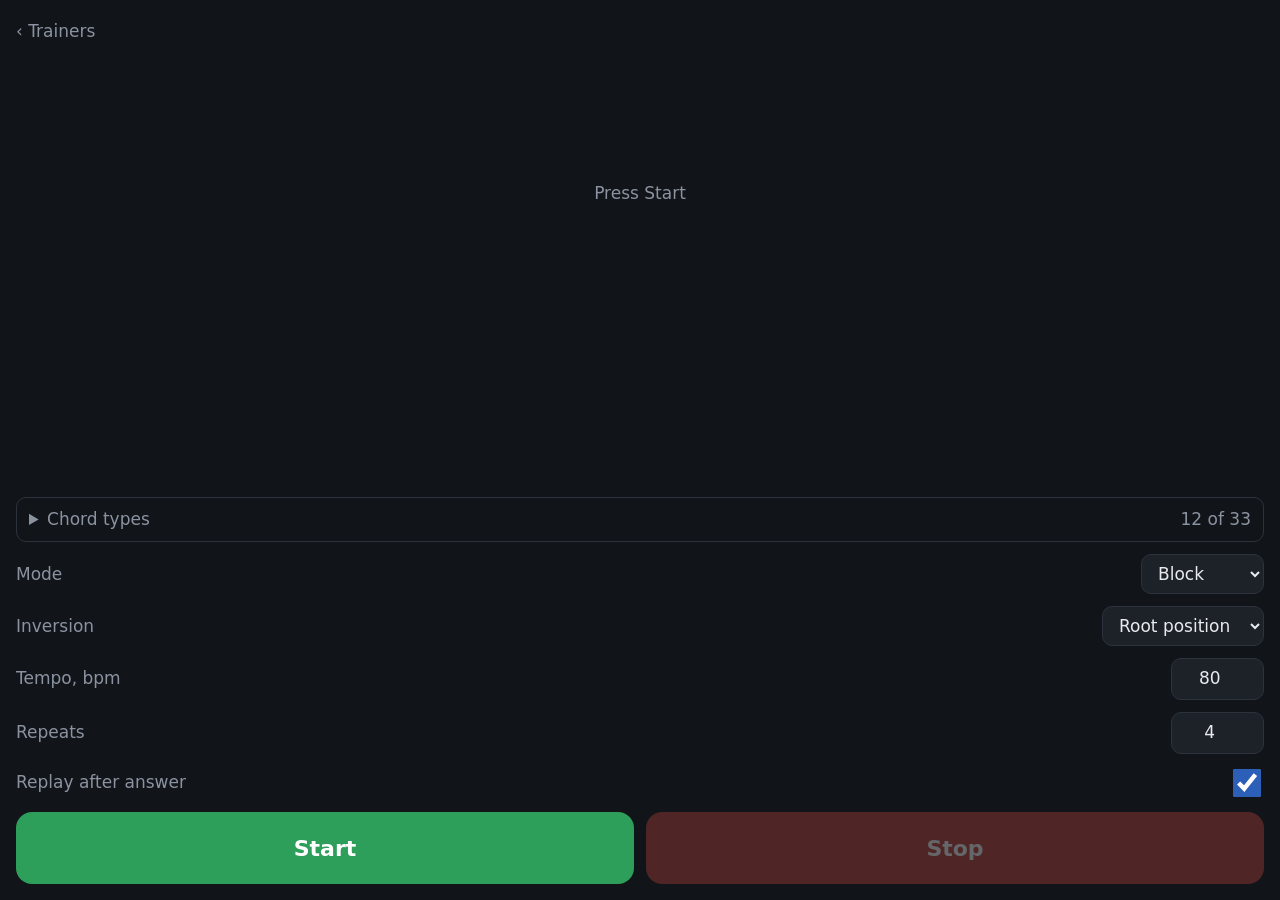
<file: chords.html>
<!doctype html>
<html lang="en">
<head>
<meta charset="utf-8">
<meta name="viewport" content="width=device-width, initial-scale=1, viewport-fit=cover">
<meta name="apple-mobile-web-app-capable" content="yes">
<meta name="apple-mobile-web-app-status-bar-style" content="black-translucent">
<meta name="theme-color" content="#111418">
<link rel="manifest" href="manifest.webmanifest">
<title>Chords · Ear Trainer</title>
<link rel="stylesheet" href="assets/css/common.css">
</head>
<body>
  <!-- Только настройки этой тренировки. Остальное — ссылку «назад», экран с ответом, поля
       Tempo/Repeats/Replay и кнопки Start/Stop — достраивает движок (EarTrainer.create) -->
  <div class="controls">
    <details class="group">
      <summary>Chord types <span id="chordCount"></span></summary>
      <div id="chords" class="toggles cols-5" role="group" aria-label="Chord types"></div>
    </details>
    <label>Mode
      <select id="mode">
        <option value="block" selected>Block</option>
        <option value="arpeggio">Arpeggio</option>
        <option value="mixed">Mixed</option>
      </select>
    </label>
    <label>Inversion
      <select id="inversion">
        <option value="0" selected>Root position</option>
        <option value="1">1st inversion</option>
        <option value="2">2nd inversion</option>
        <option value="3">3rd inversion</option>
        <option value="random">Random</option>
      </select>
    </label>
  </div>

<script src="assets/voice/chords.js"></script>
<script src="assets/js/common.js"></script>
<script>
// Тренировка видов аккордов. Общий движок (звук, цикл, голос, настройки) — в assets/js/common.js.
const ET = EarTrainer;

const WHOLE_BEATS = ET.BAR_BEATS;      // аккорд целиком звучит целую ноту (такт)
const ARPEGGIO_BEATS = 1;  // арпеджио: ноты вступают через четверть и звучат до конца последнего такта
const MAX_INVERSION = 3;   // обращения выше третьего не используются (и не озвучены)
const CHORD_LOW = 48;      // C3: ниже аккорды в тесном расположении звучат неразборчиво
const NOTES_LEVEL = 2;     // суммарная громкость нот аккорда — как у двух нот интервала

// short — подпись на кнопке и id вида в сохранённых настройках (менять его — значит сбросить
// у пользователя выбор этого вида); порядок в массиве — только порядок кнопок.
// steps — полутоны от основного тона в основном виде; off — вид выключен по умолчанию;
// say — фраза для голоса, если она отличается от name. Такие же фразы должны быть
// в make-voice.sh (ветка chords), иначе запись не найдётся.
// rootOnly — вид даётся только в основном виде: у аккордов с добавленными или пропущенными
// тонами (5, 6/9, add9, madd9, add11, 11) «N-я нота в басу» не соответствует принятым названиям
// обращений (у 11 без терции второй нотой идёт квинта, у add9 четвёртой — нона).
// letters — поправки к STEP_LETTERS для этого вида (см. ниже).
// У 11, maj7♯11, 13 и m13 часть ступеней пропущена, как это принято на практике.
const CHORDS = [
  { name: 'Major',               short: 'maj',  steps: [0, 4, 7] },
  { name: 'Minor',               short: 'min',  steps: [0, 3, 7] },
  { name: 'Diminished',          short: 'dim',  steps: [0, 3, 6] },
  { name: 'Augmented',           short: 'aug',  steps: [0, 4, 8] },
  { name: 'Sus2',                short: 'sus2', steps: [0, 2, 7], say: 'Sus two' },
  { name: 'Sus4',                short: 'sus4', steps: [0, 5, 7], say: 'Sus four' },
  { name: 'Major seventh',       short: 'maj7', steps: [0, 4, 7, 11] },
  { name: 'Dominant seventh',    short: '7',    steps: [0, 4, 7, 10] },
  { name: 'Minor seventh',       short: 'm7',   steps: [0, 3, 7, 10] },
  { name: 'Half-diminished',     short: 'm7♭5', steps: [0, 3, 6, 10], say: 'Half diminished' },
  { name: 'Diminished seventh',  short: 'dim7', steps: [0, 3, 6, 9], letters: { 9: 6 } },
  { name: 'Minor major seventh', short: 'mM7',  steps: [0, 3, 7, 11] },
  // Дополнительные виды
  { name: 'Power chord',         short: '5',       steps: [0, 7], rootOnly: true,                   off: true },
  { name: 'Major sixth',         short: '6',       steps: [0, 4, 7, 9],             off: true },
  { name: 'Minor sixth',         short: 'm6',      steps: [0, 3, 7, 9],             off: true },
  { name: 'Six-nine',            short: '6/9',     steps: [0, 4, 7, 9, 14], say: 'Six nine', rootOnly: true,         off: true },
  { name: 'Add9',                short: 'add9',    steps: [0, 4, 7, 14], say: 'Add nine', rootOnly: true,            off: true },
  { name: 'Minor add9',          short: 'madd9',   steps: [0, 3, 7, 14], say: 'Minor add nine', rootOnly: true,            off: true },
  { name: 'Add11',               short: 'add11',   steps: [0, 4, 7, 17], say: 'Add eleven', rootOnly: true,            off: true },
  { name: '7sus4',               short: '7sus4',   steps: [0, 5, 7, 10], say: 'Seven sus four',            off: true },
  { name: '7♭5',                 short: '7♭5',     steps: [0, 4, 6, 10], say: 'Seven flat five',            off: true },
  { name: '7♯5',                 short: '7♯5',     steps: [0, 4, 8, 10], say: 'Seven sharp five',            off: true },
  { name: 'Maj7♯5',              short: 'maj7♯5',  steps: [0, 4, 8, 11], say: 'Major seven sharp five',            off: true },
  { name: 'Dominant ninth',      short: '9',       steps: [0, 4, 7, 10, 14],        off: true },
  { name: 'Major ninth',         short: 'maj9',    steps: [0, 4, 7, 11, 14],        off: true },
  { name: 'Minor ninth',         short: 'm9',      steps: [0, 3, 7, 10, 14],        off: true },
  { name: '7♭9',                 short: '7♭9',     steps: [0, 4, 7, 10, 13], say: 'Seven flat nine',        off: true },
  { name: '7♯9',                 short: '7♯9',     steps: [0, 4, 7, 10, 15], say: 'Seven sharp nine',        off: true },
  { name: 'Dominant eleventh',   short: '11',      steps: [0, 7, 10, 14, 17], rootOnly: true,       off: true },
  { name: 'Minor eleventh',      short: 'm11',     steps: [0, 3, 7, 10, 14, 17],    off: true },
  { name: 'Maj7♯11',             short: 'maj7♯11', steps: [0, 4, 7, 11, 18], say: 'Major seven sharp eleven',        off: true },
  { name: 'Dominant thirteenth', short: '13',      steps: [0, 4, 7, 10, 14, 21],    off: true },
  { name: 'Minor thirteenth',    short: 'm13',     steps: [0, 3, 7, 10, 14, 21],    off: true },
];
// На сколько букв тон аккорда отстоит от основного (для записи нот), по числу полутонов:
// 3 и 4 — терция, 6 — ♭5, 8 — ♯5, 9 — секста, 13…15 — ♭9, 9 и ♯9, 17 и 18 — 11 и ♯11, 21 — 13.
// Запись строгая, с дубль-диезами и дубль-бемолями там, где их требует теория. Поэтому в dim7
// 9 полутонов — не секста, а уменьшённая септима (C E♭ G♭ B♭♭): это задано поправкой letters у вида
const STEP_LETTERS = {
  0: 0, 2: 1, 3: 2, 4: 2, 5: 3, 6: 4, 7: 4, 8: 4, 9: 5, 10: 6, 11: 6,
  13: 1, 14: 1, 15: 1, 17: 3, 18: 3, 21: 5,
};
const INVERSIONS = ['root position', '1st inversion', '2nd inversion', '3rd inversion'];
const INVERSION_SAY = ['Root position', 'First inversion', 'Second inversion', 'Third inversion'];
const sayOf = (chord) => chord.say || chord.name;     // фраза для голоса

// Старшее обращение аккорда: у трезвучий 2-е, у аккордов из четырёх и более нот — 3-е,
// у видов с пометкой rootOnly обращений нет
const maxInversionOf = (chord) => (chord.rootOnly ? 0 : Math.min(MAX_INVERSION, chord.steps.length - 1));

// Расположение аккорда в обращении: тоны снизу вверх, offset — полутоны от основного тона.
// В обращении N басом становится N-я нота аккорда, а ноты ниже неё переносятся вверх на октаву
// (у аккордов шире октавы, например add9, — на две, иначе они остались бы ниже баса)
function voicing(chord, inversion) {
  const bass = chord.steps[inversion];
  return chord.steps.map((step, i) => {
    let offset = step;
    if (i < inversion) while (offset < bass) offset += 12;
    return { offset, letters: chord.letters?.[step] ?? STEP_LETTERS[step] };
  }).sort((a, b) => a.offset - b.offset);
}

// Некоторые аккорды в разных обращениях звучат одинаково, и на слух их не различить:
// sus2 во 2-м обращении — это sus4 в основном виде, 6 — обращение m7, m6 — обращение m7♭5,
// а у симметричных aug и dim7 совпадают все обращения. SAME_SOUND собирает такие совпадения:
// ключ — интервалы расположения от баса, значение — все пары { chord, inversion } с таким звучанием
const shapeKey = (tones) => tones.map((tone) => tone.offset - tones[0].offset).join(',');
const SAME_SOUND = {};
for (const chord of CHORDS) {
  for (let inversion = 0; inversion <= maxInversionOf(chord); inversion++) {
    (SAME_SOUND[shapeKey(voicing(chord, inversion))] ||= []).push({ chord, inversion });
  }
}

const modeEl = document.getElementById('mode');
const inversionEl = document.getElementById('inversion');

const trainer = ET.create({
  id: 'chords', pickQuestion, play, describe,
  phrases: [...CHORDS.map(sayOf), ...INVERSION_SAY],
});
trainer.persist(modeEl, 'mode');
trainer.persist(inversionEl, 'inversion');

// Виды аккордов, которые участвуют в тренировке (множество их short). Выбор сохраняется
// по short, а не по номеру, чтобы он не съезжал при добавлении и перестановке видов
const enabled = trainer.toggleGroup(
  document.getElementById('chords'),
  CHORDS.map((chord) => ({ id: chord.short, label: chord.short, title: chord.name, off: chord.off })),
  'chords',
  (set) => { document.getElementById('chordCount').textContent = `${set.size} of ${CHORDS.length}`; },
);

// Есть ли у аккорда «двойник»: звучит ли он в каком-нибудь обращении так же, как другой включённый
// вид или как он сам в другом обращении. При случайном обращении такой вопрос имел бы два верных
// ответа, поэтому аккорды с двойником даются только в основном виде — тогда ответ один.
// Зависит от включённых видов: m7 теряет обращения, только пока включён 6
function hasTwin(chord) {
  for (let inversion = 0; inversion <= maxInversionOf(chord); inversion++) {
    const same = SAME_SOUND[shapeKey(voicing(chord, inversion))];
    if (same.some((s) => enabled.has(s.chord.short) && !(s.chord === chord && s.inversion === inversion))) return true;
  }
  return false;
}

function pickQuestion() {
  const chord = ET.pick(CHORDS.filter((c) => enabled.has(c.short)));      // только выбранные виды

  // Если выбранного обращения у аккорда нет (3-е для трезвучия, любое для rootOnly) — берём
  // старшее из доступных. При случайном обращении аккорд с двойником даётся только в основном виде
  const maxInversion = maxInversionOf(chord);
  const random = inversionEl.value === 'random';
  const inversion = random
    ? (hasTwin(chord) ? 0 : ET.rand(maxInversion + 1))
    : Math.min(Number(inversionEl.value), maxInversion);

  const tones = voicing(chord, inversion);
  const lowestRoot = CHORD_LOW - tones[0].offset;
  const highestRoot = ET.HIGH - tones[tones.length - 1].offset;
  const root = lowestRoot + ET.rand(highestRoot - lowestRoot + 1);

  const arpeggio = ET.modeIs(modeEl.value, 'arpeggio');

  return {
    chord, inversion, random, arpeggio, root,
    notes: tones.map((tone) => root + tone.offset),       // MIDI снизу вверх
    letters: tones.map((tone) => tone.letters),           // буквы тех же нот — для записи
  };
}

// Планирует аккорд с момента t, возвращает его длительность в секундах
function play(q, t, beat) {
  const n = q.notes.length;
  // Аккорд целиком занимает такт; арпеджио из пяти и более нот — два такта, чтобы все ноты уместились
  const bars = q.arpeggio ? Math.ceil(n * ARPEGGIO_BEATS / WHOLE_BEATS) : 1;
  const total = bars * WHOLE_BEATS * beat;
  const level = NOTES_LEVEL / n;
  q.notes.forEach((midi, i) => {
    // Арпеджио — снизу вверх; каждая нота держится до конца, так что в итоге звучит весь аккорд
    const delay = q.arpeggio ? i * ARPEGGIO_BEATS * beat : 0;
    ET.playNote(midi, t + delay, total - delay, level);
  });
  return total;
}

function describe(q) {
  const names = ET.spellNotes(q.root, q.notes.map((midi, i) => ({ midi, letters: q.letters[i] })));
  return {
    label: q.arpeggio ? 'arpeggio' : 'block',
    answer: q.chord.name,
    notes: `${names.join(' ')} · ${INVERSIONS[q.inversion]}`,
    // Обращение произносится, только когда оно случайное — иначе оно и так известно
    voice: q.random ? [sayOf(q.chord), INVERSION_SAY[q.inversion]] : sayOf(q.chord),
  };
}
</script>
</body>
</html>
</file>
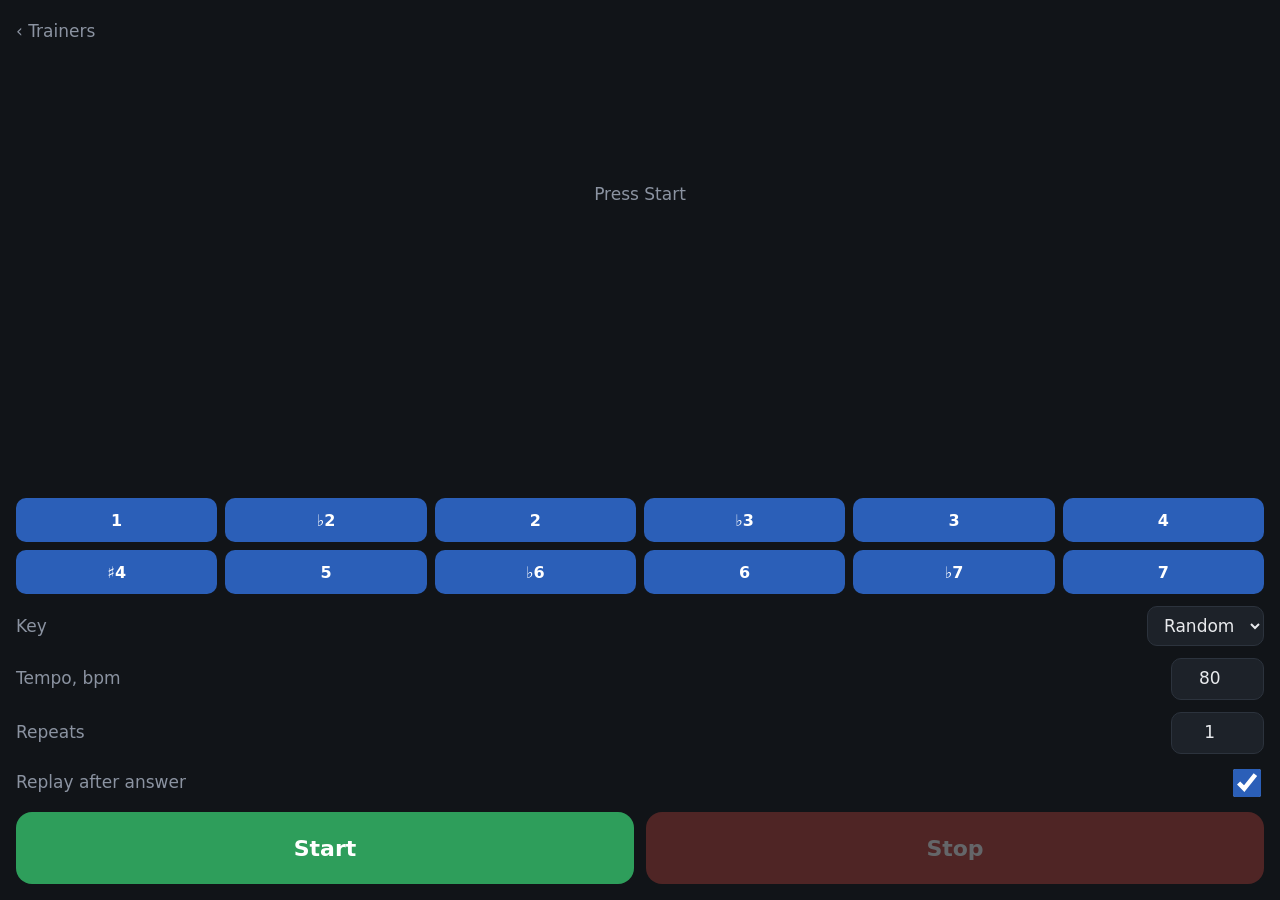
<file: degrees.html>
<!doctype html>
<html lang="en">
<head>
<meta charset="utf-8">
<meta name="viewport" content="width=device-width, initial-scale=1, viewport-fit=cover">
<meta name="apple-mobile-web-app-capable" content="yes">
<meta name="apple-mobile-web-app-status-bar-style" content="black-translucent">
<meta name="theme-color" content="#111418">
<link rel="manifest" href="manifest.webmanifest">
<title>Scale degrees · Ear Trainer</title>
<link rel="stylesheet" href="assets/css/common.css">
</head>
<body>
  <!-- Только настройки этой тренировки. Остальное — ссылку «назад», экран с ответом, поля
       Tempo/Repeats/Replay и кнопки Start/Stop — достраивает движок (EarTrainer.create) -->
  <div class="controls">
    <div id="degrees" class="toggles" role="group" aria-label="Scale degrees"></div>
    <label>Key
      <select id="key">
        <option value="random" selected>Random</option>
      </select>
    </label>
  </div>

<script src="assets/voice/degrees.js"></script>
<script src="assets/js/common.js"></script>
<script>
// Тренировка ступеней лада на фоне дрона. Общий движок (звук, цикл, голос, настройки) — в assets/js/common.js.
// Дрон — тоника в двух соседних октавах — звучит непрерывно; на его фоне появляется нота,
// и нужно назвать её ступень (все 12 хроматических). Вопрос: такт одного дрона, затем такт с нотой.
const ET = EarTrainer;

const BAR_BEATS = ET.BAR_BEATS;        // такт 4/4: столько длится и вступление дрона, и нота
const QUESTIONS_PER_KEY = 8;    // при случайной тональности дрон меняет её через столько вопросов
const DRONE_LOW = 40;           // E2: нижняя тоника дрона лежит в октаве E2…D♯3, верхняя — октавой выше
const DRONE_LEVEL = 0.35;       // громкость каждой из двух нот дрона
const NOTE_LEVEL = 0.8;         // громкость ноты-вопроса

// Индекс = полутон от тоники (0…11).
// letter — на сколько букв ступень отстоит от тоники (нужно для записи ноты с правильным знаком);
// say — фраза для голоса: такие же должны быть в make-voice.sh (ветка degrees), иначе запись не найдётся.
const DEGREES = [
  { name: '1',  letter: 0, say: 'One' },        { name: '♭2', letter: 1, say: 'Flat two' },
  { name: '2',  letter: 1, say: 'Two' },        { name: '♭3', letter: 2, say: 'Flat three' },
  { name: '3',  letter: 2, say: 'Three' },      { name: '4',  letter: 3, say: 'Four' },
  { name: '♯4', letter: 3, say: 'Sharp four' }, { name: '5',  letter: 4, say: 'Five' },
  { name: '♭6', letter: 5, say: 'Flat six' },   { name: '6',  letter: 5, say: 'Six' },
  { name: '♭7', letter: 6, say: 'Flat seven' }, { name: '7',  letter: 6, say: 'Seven' },
];

const KEYS = ET.KEYS;      // тональности — общие для всех тренировок, см. common.js

const keyEl = document.getElementById('key');

const trainer = ET.create({
  id: 'degrees', pickQuestion, play, describe, onStart,
  repeats: 1,      // вопрос звучит один раз: дрон и так не замолкает
  phrases: DEGREES.map((degree) => degree.say),
});
ET.fillKeys(keyEl);        // до persist, иначе сохранённая тональность не восстановится
trainer.persist(keyEl, 'key');

// Полутоны от тоники, которые участвуют в тренировке
const enabled = trainer.toggleGroup(
  document.getElementById('degrees'),
  DEGREES.map((degree, i) => ({ id: i, label: degree.name, title: degree.name })),
  'degrees',
);

// ---------- Состояние между вопросами ----------
let key = -1;             // текущая тональность (индекс в KEYS), −1 — ещё не выбрана
let asked = 0;            // сколько вопросов уже задано в этой тональности
let lastDegree = -1;      // чтобы одна и та же ступень не выпадала дважды подряд
let drone = [];           // звучащие тоны дрона (результаты ET.startTone)
let droneKey = -1;        // тональность, в которой дрон сейчас звучит

// «Stop» глушит все звуки, включая дрон, поэтому каждый Start начинает с чистого состояния
function onStart() {
  key = -1;
  asked = 0;
  lastDegree = -1;
  drone = [];
  droneKey = -1;
}

function pickQuestion() {
  const fixed = KEYS[Number(keyEl.value)] ? Number(keyEl.value) : -1;   // −1 — тональность случайная
  if (fixed >= 0) {
    // Выбранная тональность: дрон не меняется, пока её не сменят в настройках
    if (key !== fixed) asked = 0;
    key = fixed;
  } else if (key < 0 || asked >= QUESTIONS_PER_KEY) {
    key = ET.randExcept(KEYS.length, key);
    asked = 0;
  }
  asked++;

  const pool = [...enabled];       // только выбранные ступени
  let degree;
  do { degree = ET.pick(pool); } while (pool.length > 1 && degree === lastDegree);
  lastDegree = degree;

  const low = ET.atOrAbove(KEYS[key].pc, DRONE_LOW);     // нижняя тоника дрона
  const high = low + 12;                                  // верхняя тоника дрона
  // Нота — в одной из двух октав над верхней тоникой дрона, в пределах диапазона;
  // с самой тоникой дрона не совпадает, иначе её не было бы слышно отдельно
  const candidates = [high + degree, high + 12 + degree].filter((n) => n <= ET.HIGH && n !== high);
  const note = ET.pick(candidates);

  return { key, asked, random: fixed < 0, degree, low, note };
}

// Первое звучание вопроса: такт одного дрона, затем такт с нотой. Повторные звучания
// (поле Repeats) и повтор после ответа — только такт с нотой; дрон при этом продолжает звучать.
function play(q, t, beat, pass) {
  const bar = BAR_BEATS * beat;
  let at = t;
  if (!pass.replay && pass.repeat === 0) {
    if (droneKey !== q.key) {
      // Новая тональность: прежний дрон затухает, новый вступает
      for (const tone of drone) tone.stop(t);
      drone = [q.low, q.low + 12].map((midi) => ET.startTone(midi, t, DRONE_LEVEL));
      droneKey = q.key;
    }
    at += bar;
  }
  ET.playNote(q.note, at, bar, NOTE_LEVEL);
  return at + bar - t;
}

// Название ноты на ступени: буква берётся по ступени, знак — по разнице с высотой этой буквы
function noteName(keyIndex, degree) {
  return ET.spell(KEYS[keyIndex].letter + DEGREES[degree].letter, KEYS[keyIndex].pc + degree);
}

function describe(q) {
  return {
    // Счётчик вопросов до смены дрона показываем, только когда тональность случайная
    label: q.random ? `drone ${q.asked}/${QUESTIONS_PER_KEY}` : '',
    answer: DEGREES[q.degree].name,
    notes: `${noteName(q.key, q.degree)} over ${KEYS[q.key].name}`,
    voice: DEGREES[q.degree].say,
  };
}
</script>
</body>
</html>
</file>
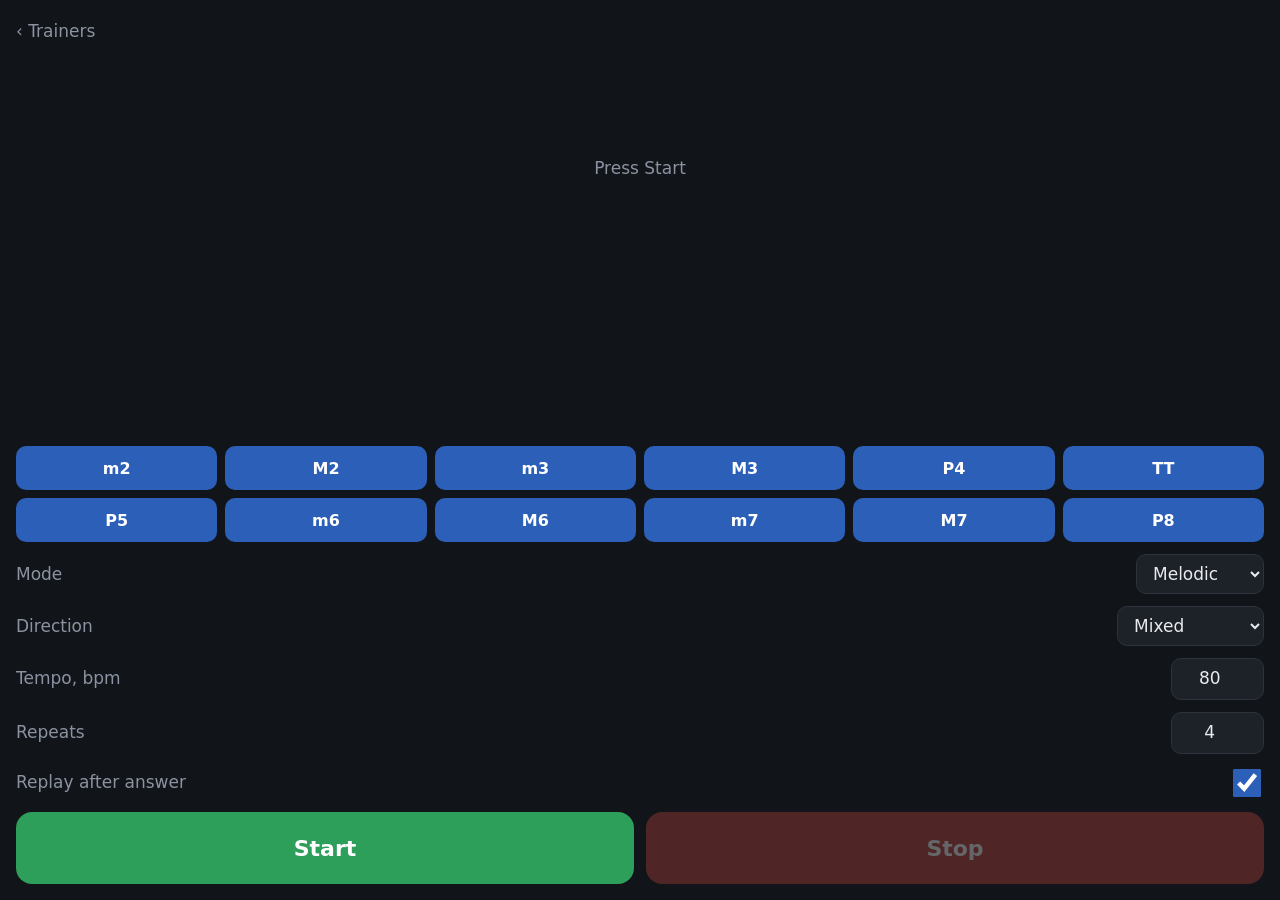
<file: intervals.html>
<!doctype html>
<html lang="en">
<head>
<meta charset="utf-8">
<meta name="viewport" content="width=device-width, initial-scale=1, viewport-fit=cover">
<meta name="apple-mobile-web-app-capable" content="yes">
<meta name="apple-mobile-web-app-status-bar-style" content="black-translucent">
<meta name="theme-color" content="#111418">
<link rel="manifest" href="manifest.webmanifest">
<title>Intervals · Ear Trainer</title>
<link rel="stylesheet" href="assets/css/common.css">
</head>
<body>
  <!-- Только настройки этой тренировки. Остальное — ссылку «назад», экран с ответом, поля
       Tempo/Repeats/Replay и кнопки Start/Stop — достраивает движок (EarTrainer.create) -->
  <div class="controls">
    <div id="intervals" class="toggles" role="group" aria-label="Intervals"></div>
    <label>Mode
      <select id="mode">
        <option value="melodic">Melodic</option>
        <option value="harmonic">Harmonic</option>
        <option value="mixed">Mixed</option>
      </select>
    </label>
    <label>Direction
      <select id="direction">
        <option value="up">Ascending</option>
        <option value="down">Descending</option>
        <option value="mixed" selected>Mixed</option>
      </select>
    </label>
  </div>

<script src="assets/voice/intervals.js"></script>
<script src="assets/js/common.js"></script>
<script>
// Тренировка интервалов. Общий движок (звук, цикл, голос, настройки) — в assets/js/common.js.
const ET = EarTrainer;

const WHOLE_BEATS = ET.BAR_BEATS;      // гармонически: целая нота — такт
const HALF_BEATS = WHOLE_BEATS / 2;    // мелодически: каждая нота — половинная

// Индекс = число полутонов. Название — оно же фраза для голоса: такие же должны быть
// в make-voice.sh (ветка intervals), иначе запись не найдётся
const INTERVALS = [
  null,
  'Minor second', 'Major second', 'Minor third', 'Major third',
  'Perfect fourth', 'Tritone', 'Perfect fifth', 'Minor sixth',
  'Major sixth', 'Minor seventh', 'Major seventh', 'Octave',
];
const SHORT_NAMES = [null, 'm2', 'M2', 'm3', 'M3', 'P4', 'TT', 'P5', 'm6', 'M6', 'm7', 'M7', 'P8'];
// На сколько букв верхняя нота отстоит от нижней (для записи нот: терция от C — это E или E♭,
// но не D♯). Тритон — увеличенная кварта или уменьшённая квинта: берётся запись с меньшим числом знаков
const LETTER_STEPS = [null, 1, 1, 2, 2, 3, [3, 4], 4, 5, 5, 6, 6, 7];

const modeEl = document.getElementById('mode');
const directionEl = document.getElementById('direction');

const trainer = ET.create({ id: 'intervals', pickQuestion, play, describe, phrases: INTERVALS.slice(1) });
trainer.persist(modeEl, 'mode');
trainer.persist(directionEl, 'direction');

// Числа полутонов, которые участвуют в тренировке
const enabled = trainer.toggleGroup(
  document.getElementById('intervals'),
  INTERVALS.slice(1).map((name, i) => ({ id: i + 1, label: SHORT_NAMES[i + 1], title: name })),
  'intervals',
);

function pickQuestion() {
  const pool = [...enabled];       // только выбранные интервалы
  const semitones = ET.pick(pool);
  const low = ET.LOW + ET.rand(ET.HIGH - ET.LOW - semitones + 1);
  const high = low + semitones;
  const harmonic = ET.modeIs(modeEl.value, 'harmonic');
  const ascending = harmonic || ET.modeIs(directionEl.value, 'up');     // направление — только у мелодических
  return {
    semitones, harmonic, ascending, low, high,
    first: ascending ? low : high,
    second: ascending ? high : low,
  };
}

// Планирует интервал с момента t, возвращает его длительность в секундах
function play(q, t, beat) {
  if (q.harmonic) {
    const whole = WHOLE_BEATS * beat;
    ET.playNote(q.first, t, whole);
    ET.playNote(q.second, t, whole);
    return whole;
  }
  const half = HALF_BEATS * beat;
  ET.playNote(q.first, t, half);
  ET.playNote(q.second, t + half, half);
  return half * 2;
}

function describe(q) {
  // Ноты записываются от нижней, какой бы ни была первая по порядку
  const [low, high] = ET.spellNotes(q.low, [
    { midi: q.low, letters: 0 },
    { midi: q.high, letters: LETTER_STEPS[q.semitones] },
  ]);
  return {
    label: q.harmonic ? 'harmonic' : 'melodic',
    answer: INTERVALS[q.semitones],
    notes: q.harmonic
      ? `${low} + ${high}`
      : q.ascending ? `${low} ↑ ${high}` : `${high} ↓ ${low}`,
    voice: INTERVALS[q.semitones],
  };
}
</script>
</body>
</html>
</file>
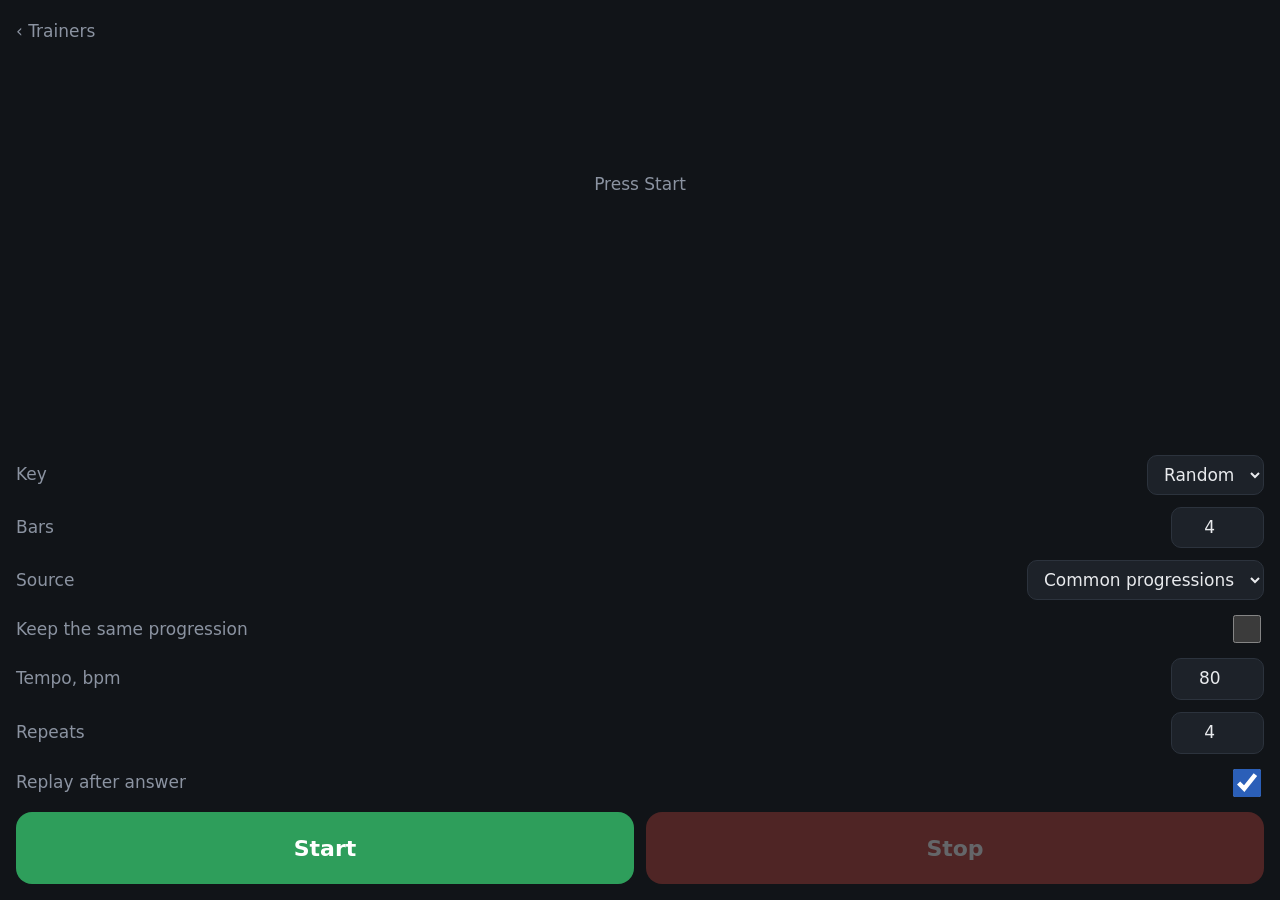
<file: progressions.html>
<!doctype html>
<html lang="en">
<head>
<meta charset="utf-8">
<meta name="viewport" content="width=device-width, initial-scale=1, viewport-fit=cover">
<meta name="apple-mobile-web-app-capable" content="yes">
<meta name="apple-mobile-web-app-status-bar-style" content="black-translucent">
<meta name="theme-color" content="#111418">
<link rel="manifest" href="manifest.webmanifest">
<title>Progressions · Ear Trainer</title>
<link rel="stylesheet" href="assets/css/common.css">
<style>
  /* Ответ — несколько строк по четыре такта, поэтому шрифт меньше и переносы строк сохраняются */
  #answer { font-size: 30px; white-space: pre-line; }
  #notes { white-space: pre-line; }
</style>
</head>
<body>
  <!-- Только настройки этой тренировки. Остальное — ссылку «назад», экран с ответом, поля
       Tempo/Repeats/Replay и кнопки Start/Stop — достраивает движок (EarTrainer.create) -->
  <div class="controls">
    <label>Key
      <select id="key">
        <option value="random" selected>Random</option>
      </select>
    </label>
    <label>Bars
      <input id="bars" type="number" inputmode="numeric" min="1" max="16" step="1" value="4">
    </label>
    <label>Source
      <select id="source">
        <option value="common" selected>Common progressions</option>
        <option value="random">Random</option>
        <option value="mixed">Mixed</option>
      </select>
    </label>
    <label>Keep the same progression
      <input id="same" type="checkbox">
    </label>
  </div>

<script src="assets/voice/progressions.js"></script>
<script src="assets/js/common.js"></script>
<script>
// Тренировка аккордовых прогрессий. Общий движок (звук, цикл, голос, настройки) — в assets/js/common.js.
// Аккорды — ступени мажорного лада (I ii iii IV V vi vii°), по одному на такт, размер 4/4.
const ET = EarTrainer;

const BAR_BEATS = ET.BAR_BEATS;      // размер 4/4
const BASS_LOW = 40;         // E2: бас лежит в октаве E2…D♯3, верхние голоса — октавой выше
const UPPER_LEVEL = 0.5;     // громкость каждой ноты трезвучия
const BASS_LEVEL = 0.8;      // громкость баса
const RING_EIGHTHS = 2;      // каждая восьмая звучит две восьмых — слитно, как с педалью

// Ступени мажорного лада: индекс 0…6 = ступень I…VII
const MAJOR_SCALE = [0, 2, 4, 5, 7, 9, 11];              // полутоны от тоники
const QUALITY = ['maj', 'min', 'min', 'maj', 'maj', 'min', 'dim'];
const NUMERALS = ['I', 'ii', 'iii', 'IV', 'V', 'vi', 'vii°'];
// Фразы для голоса; такие же должны быть в make-voice.sh (ветка progressions)
const SAY = ['One', 'Two', 'Three', 'Four', 'Five', 'Six', 'Seven'];
const TRIAD = { maj: [0, 4, 7], min: [0, 3, 7], dim: [0, 3, 6] };   // всегда в основном виде
const SUFFIX = { maj: '', min: 'm', dim: '°' };

const KEYS = ET.KEYS;      // тональности — общие для всех тренировок, см. common.js

// Общепринятые последовательности; числа — ступени 1…7
const COMMON = [
  // 2 такта
  [1, 4], [1, 5], [1, 6],
  // 3 такта
  [1, 4, 5], [2, 5, 1],
  // 4 такта
  [1, 5, 6, 4],     // «ось» — самая частая в поп-музыке
  [6, 4, 1, 5],     // она же с шестой ступени
  [1, 6, 4, 5],     // 50-е, ду-воп
  [1, 4, 5, 1],
  [1, 4, 5, 4],
  [1, 4, 1, 5],
  [1, 4, 6, 5],
  [1, 6, 2, 5],     // турнараунд
  [2, 5, 1, 6],
  [1, 3, 4, 5],
  [4, 1, 5, 6],
  [6, 5, 4, 5],
  [4, 5, 3, 6],     // «королевская дорога»
  // 8 тактов
  [1, 5, 6, 3, 4, 1, 4, 5],     // канон Пахельбеля
  [1, 5, 4, 4, 1, 5, 1, 5],     // восьмитактовый блюз
  // 12 тактов
  [1, 1, 1, 1, 4, 4, 1, 1, 5, 4, 1, 1],     // двенадцатитактовый блюз
  [1, 4, 1, 1, 4, 4, 1, 1, 5, 4, 1, 5],     // он же с быстрой сменой и турнараундом
].map((p) => p.map((degree) => degree - 1));

// Веса ступеней для случайной генерации: главные ступени чаще, vii° — реже
const RANDOM_WEIGHTS = [4, 2, 2, 4, 4, 3, 1];

const keyEl = document.getElementById('key');
const barsEl = document.getElementById('bars');
const sourceEl = document.getElementById('source');
const sameEl = document.getElementById('same');

const trainer = ET.create({ id: 'progressions', pickQuestion, play, describe, onStart, phrases: SAY });
ET.fillKeys(keyEl);        // до persist, иначе сохранённая тональность не восстановится
trainer.persist(keyEl, 'key');
const barCount = trainer.persist(barsEl, 'bars');     // число тактов; границы и умолчание — в разметке поля
trainer.persist(sourceEl, 'source');
trainer.persist(sameEl, 'same');

// ---------- Генерация последовательности ----------

// Случайная последовательность: ступени по весам, без одинаковых аккордов в соседних тактах
function randomProgression(bars) {
  const result = [];
  while (result.length < bars) {
    const prev = result[result.length - 1];
    const weights = RANDOM_WEIGHTS.map((w, degree) => (degree === prev ? 0 : w));
    let pick = ET.rand(weights.reduce((a, b) => a + b, 0));
    let degree = 0;
    while (pick >= weights[degree]) pick -= weights[degree++];
    result.push(degree);
  }
  return result;
}

// Последовательность из коллекции. Если есть готовые нужной длины — берём одну из них
// (для длин больше четырёх тактов — через раз), иначе склеиваем из более коротких.
function commonProgression(bars) {
  const exact = COMMON.filter((p) => p.length === bars);
  if (exact.length && (bars <= 4 || ET.rand(2) === 0)) return ET.pick(exact);

  const result = [];
  while (result.length < bars) {
    const left = bars - result.length;
    const fitting = COMMON.filter((p) => p.length <= left && p.length < bars);
    if (!fitting.length) { result.push(0); continue; }     // остался один такт — тоника
    // Пока места хватает — любые куски от четырёх тактов; в хвост — самый длинный из подходящих
    const size = Math.min(4, Math.max(...fitting.map((p) => p.length)));
    const pool = fitting.filter((p) => (size === 4 ? p.length >= 4 : p.length === size));
    result.push(...ET.pick(pool));
  }
  return result;
}

function generate(bars) {
  const random = ET.modeIs(sourceEl.value, 'random');
  return random ? randomProgression(bars) : commonProgression(bars);
}

// ---------- Вопрос ----------

let kept = null;          // последовательность, которая повторяется в режиме «Keep the same progression»
let keptFor = '';         // настройки, при которых она создана: при их смене создаётся новая
let lastKey = -1;         // чтобы случайная тональность не выпадала дважды подряд

// Каждый Start начинает с новой последовательности, даже в режиме повтора
function onStart() { kept = null; }

function pickQuestion() {
  const bars = barCount();
  let degrees;
  if (sameEl.checked) {
    const settings = `${bars}|${sourceEl.value}`;
    if (!kept || keptFor !== settings) { kept = generate(bars); keptFor = settings; }
    degrees = kept;
  } else {
    kept = null;
    degrees = generate(bars);
  }

  let key = Number(keyEl.value);
  if (keyEl.value === 'random' || !KEYS[key]) key = ET.randExcept(KEYS.length, lastKey);
  lastKey = key;

  // Аккорды всегда в основном виде: бас — основной тон в октаве E2…D♯3, трезвучие — октавой выше
  const chords = degrees.map((degree) => {
    const rootPc = (KEYS[key].pc + MAJOR_SCALE[degree]) % 12;
    const bass = ET.atOrAbove(rootPc, BASS_LOW);
    return { bass, upper: TRIAD[QUALITY[degree]].map((step) => bass + 12 + step) };
  });

  return { key, degrees, chords };
}

// Такт — восемь восьмых: трезвучие, бас, и так четыре раза (как во вступлении «Imagine»).
// Возвращает длительность последовательности в секундах. Сколько раз она звучит в вопросе,
// решает движок (поле Repeats, по умолчанию 4).
function play(q, t, beat) {
  const eighth = beat / 2;
  const bar = BAR_BEATS * beat;
  const ring = RING_EIGHTHS * eighth;
  q.chords.forEach((chord, i) => {
    for (let k = 0; k < BAR_BEATS; k++) {
      const at = t + i * bar + k * beat;
      for (const midi of chord.upper) ET.playNote(midi, at, ring, UPPER_LEVEL);
      ET.playNote(chord.bass, at + eighth, ring, BASS_LEVEL);
    }
  });
  return q.chords.length * bar;
}

// ---------- Ответ ----------

// Название аккорда на ступени: буква берётся по гамме, знак — по разнице с высотой этой буквы
function chordName(key, degree) {
  return ET.spell(KEYS[key].letter + degree, KEYS[key].pc + MAJOR_SCALE[degree]) + SUFFIX[QUALITY[degree]];
}

// Раскладывает такты по четыре в строке
function rows(items, separator) {
  const lines = [];
  for (let i = 0; i < items.length; i += 4) lines.push(items.slice(i, i + 4).join(separator));
  return lines.join('\n');
}

function describe(q) {
  const bars = q.degrees.length;
  return {
    label: `${bars} ${bars === 1 ? 'bar' : 'bars'}`,
    answer: rows(q.degrees.map((degree) => NUMERALS[degree]), ' – '),
    notes: `Key of ${KEYS[q.key].name}\n${rows(q.degrees.map((degree) => chordName(q.key, degree)), '  ')}`,
    voice: q.degrees.map((degree) => SAY[degree]),      // номера ступеней подряд
  };
}
</script>
</body>
</html>
</file>
<file: assets/css/common.css>
/* Общие стили всех страниц: меню и тренировок */
:root { color-scheme: dark; }
* { box-sizing: border-box; }
html, body { margin: 0; }
body {
  /* Не ниже экрана (чтобы экран с ответом занимал свободное место), но может быть и выше —
     например, при раскрытом списке видов аккордов; dvh учитывает панели Safari */
  min-height: 100vh; min-height: 100dvh;
  display: flex; flex-direction: column;
  padding: max(16px, env(safe-area-inset-top)) 16px max(16px, env(safe-area-inset-bottom));
  background: #111418; color: #e8eaed;
  font: 17px/1.4 -apple-system, system-ui, sans-serif;
  -webkit-user-select: none; user-select: none;
  touch-action: manipulation;
}

/* ---------- Страница тренировки ---------- */
.back { align-self: flex-start; padding: 4px 8px 4px 0; color: #8b93a1; text-decoration: none; }
.screen {
  flex: 1; display: flex; flex-direction: column;
  align-items: center; justify-content: center; text-align: center; gap: 12px;
}
#status { color: #8b93a1; min-height: 1.4em; }
#answer { font-size: 40px; font-weight: 700; line-height: 1.15; min-height: 2.3em; display: flex; align-items: center; }
#notes { color: #8b93a1; font-size: 20px; min-height: 1.4em; font-variant-numeric: tabular-nums; }
#diag { color: #e0776f; font-size: 14px; word-break: break-word; }
.controls { display: flex; flex-direction: column; gap: 12px; }
label { display: flex; justify-content: space-between; align-items: center; color: #8b93a1; }
input { width: 5.5em; text-align: center; -webkit-user-select: text; user-select: text; }
select, input {
  font: inherit; color: #e8eaed; background: #1d2229;
  border: 1px solid #2c333d; border-radius: 10px; padding: 8px 12px;
}
input[type="checkbox"] { width: 28px; height: 28px; padding: 0; accent-color: #2b5fb8; }
.buttons { display: flex; gap: 12px; }
button {
  flex: 1; height: 72px; border: 0; border-radius: 16px;
  font: 600 22px -apple-system, system-ui, sans-serif; color: #fff;
}
button:disabled { opacity: .35; }
#start { background: #2e9e5b; }
#stop { background: #c2453d; }

/* Сетка кнопок-переключателей (EarTrainer.toggleGroup) */
.toggles { display: grid; grid-template-columns: repeat(6, 1fr); gap: 8px; }
.toggles button {
  height: 44px; padding: 0; border-radius: 10px; font-size: 16px;
  background: #1d2229; color: #8b93a1; border: 1px solid #2c333d;
}
.toggles.cols-5 { grid-template-columns: repeat(5, 1fr); }
.toggles.cols-5 button { font-size: 15px; }
.toggles button[aria-pressed="true"] { background: #2b5fb8; color: #fff; border-color: transparent; }

/* Сворачиваемый блок настроек (длинные сетки переключателей) */
details.group { border: 1px solid #2c333d; border-radius: 10px; padding: 0 12px; }
details.group summary { padding: 10px 0; color: #8b93a1; }
details.group summary span { float: right; }
details.group[open] { padding-bottom: 12px; }

/* ---------- Меню ---------- */
h1 { margin: 24px 0; font-size: 28px; }
.menu { display: flex; flex-direction: column; gap: 12px; }
.menu a {
  display: block; padding: 20px; border-radius: 16px;
  background: #1d2229; border: 1px solid #2c333d;
  color: #e8eaed; text-decoration: none; font-size: 22px; font-weight: 600;
}
.menu a span { display: block; margin-top: 4px; color: #8b93a1; font-size: 15px; font-weight: 400; }
</file>
